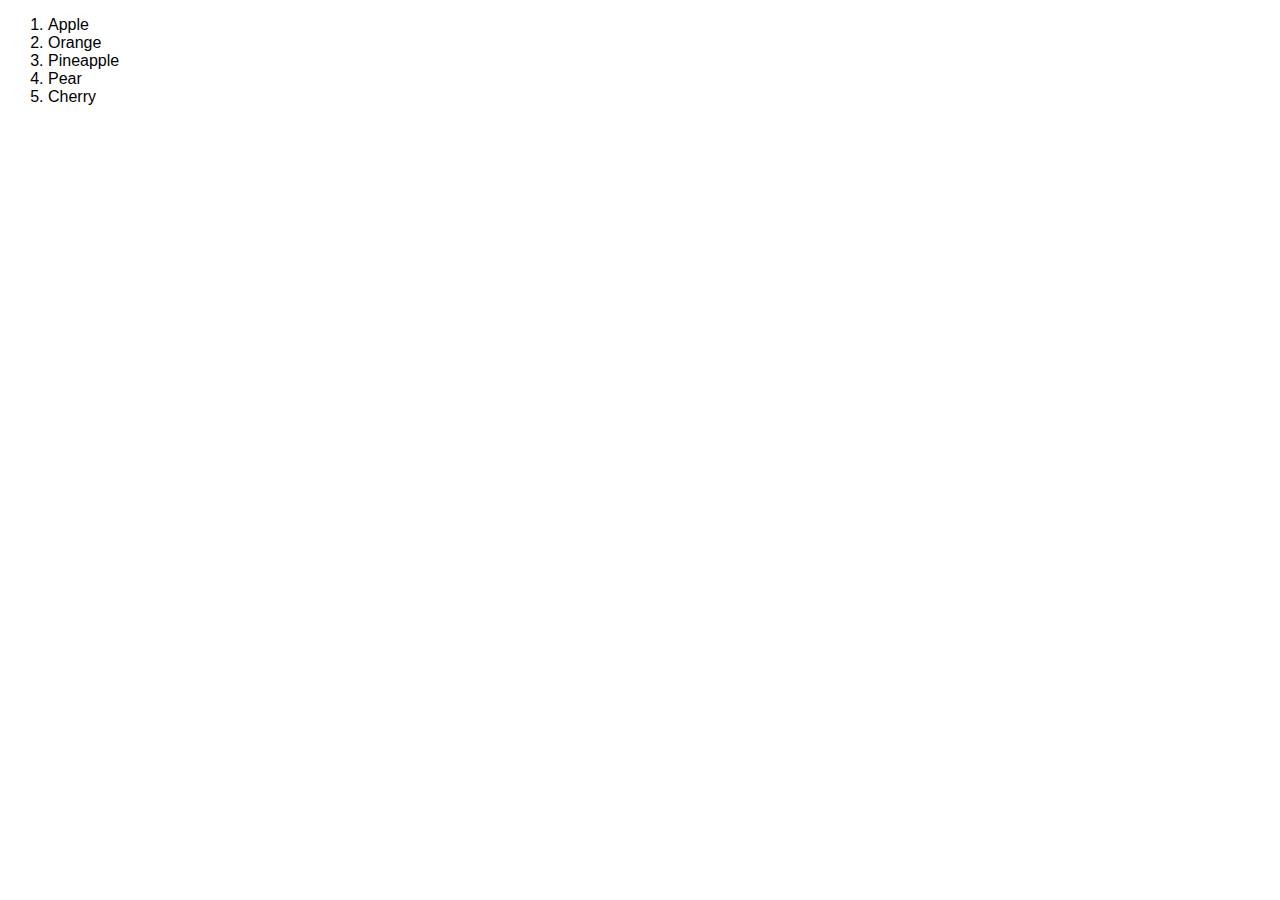
<file: 02-homework/index.html>
<!DOCTYPE html>
<html lang="en">
    <head>
        <meta charset="UTF-8">
        <meta name="viewport" content="width=device-width, initial-scale=1.0">
        <title>Fruit List</title>
        <link rel="stylesheet" href="styles.css">
    </head>
    <body>
        <ol class="fruit__list">
            <li><span>Apple</span></li>
            <li><span>Orange</span></li>
            <li><span>Pineapple</span></li>
            <li><span>Pear</span></li>
            <li><span>Cherry</span></li>
        </ol>
    </body>
</html>
</file>
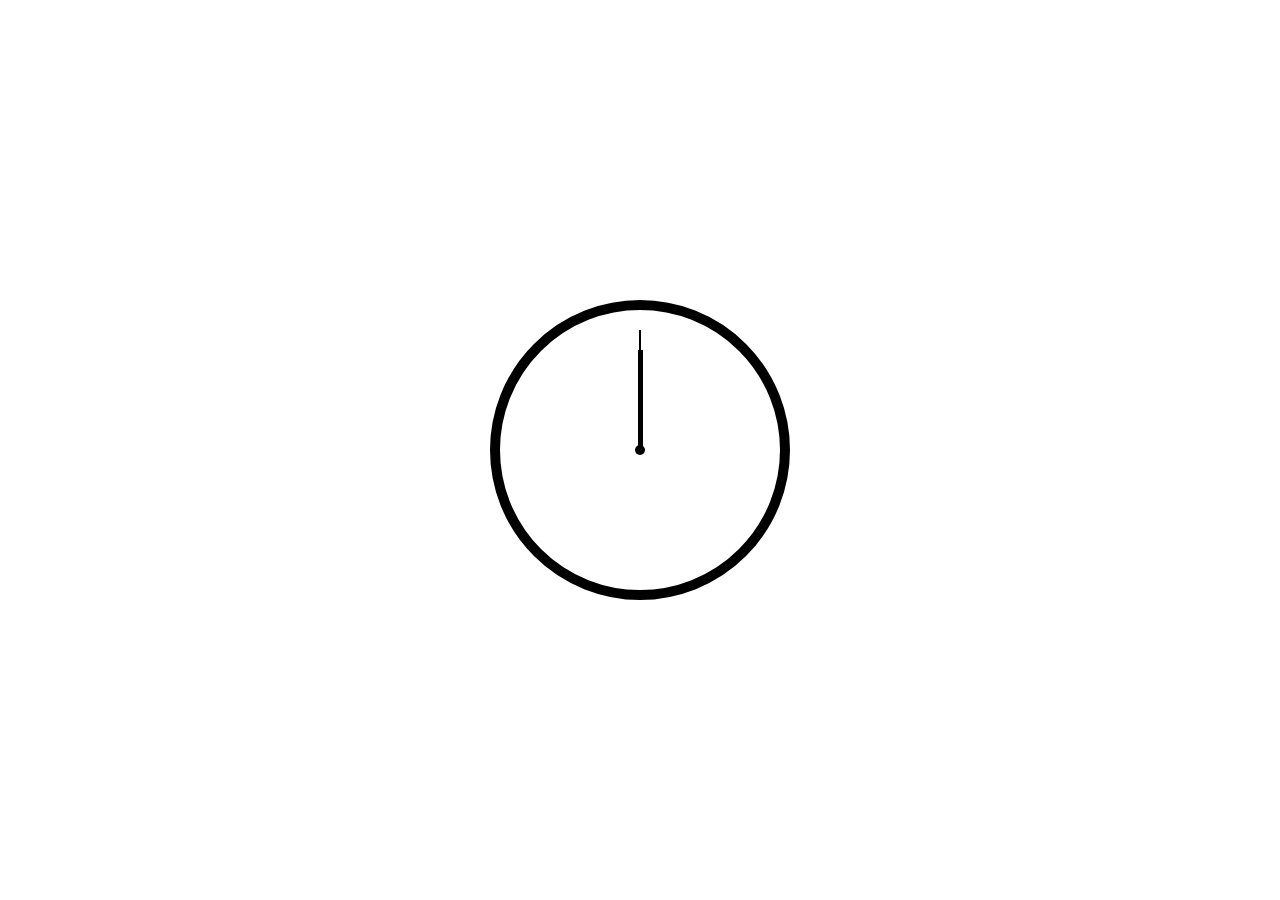
<file: 04-homework/index.html>
<!DOCTYPE html>
<html lang="en">
    <head>
        <meta charset="UTF-8">
        <meta name="viewport" content="width=device-width, initial-scale=1.0">
        <title>Clock Animation</title>
        <link rel="stylesheet" href="styles.css">
    </head>
    <body>
        <div class="clock">
            <div class="center"></div>
            <div class="hour"></div>
            <div class="minute"></div>
        </div>
    </body>
</html>
</file>
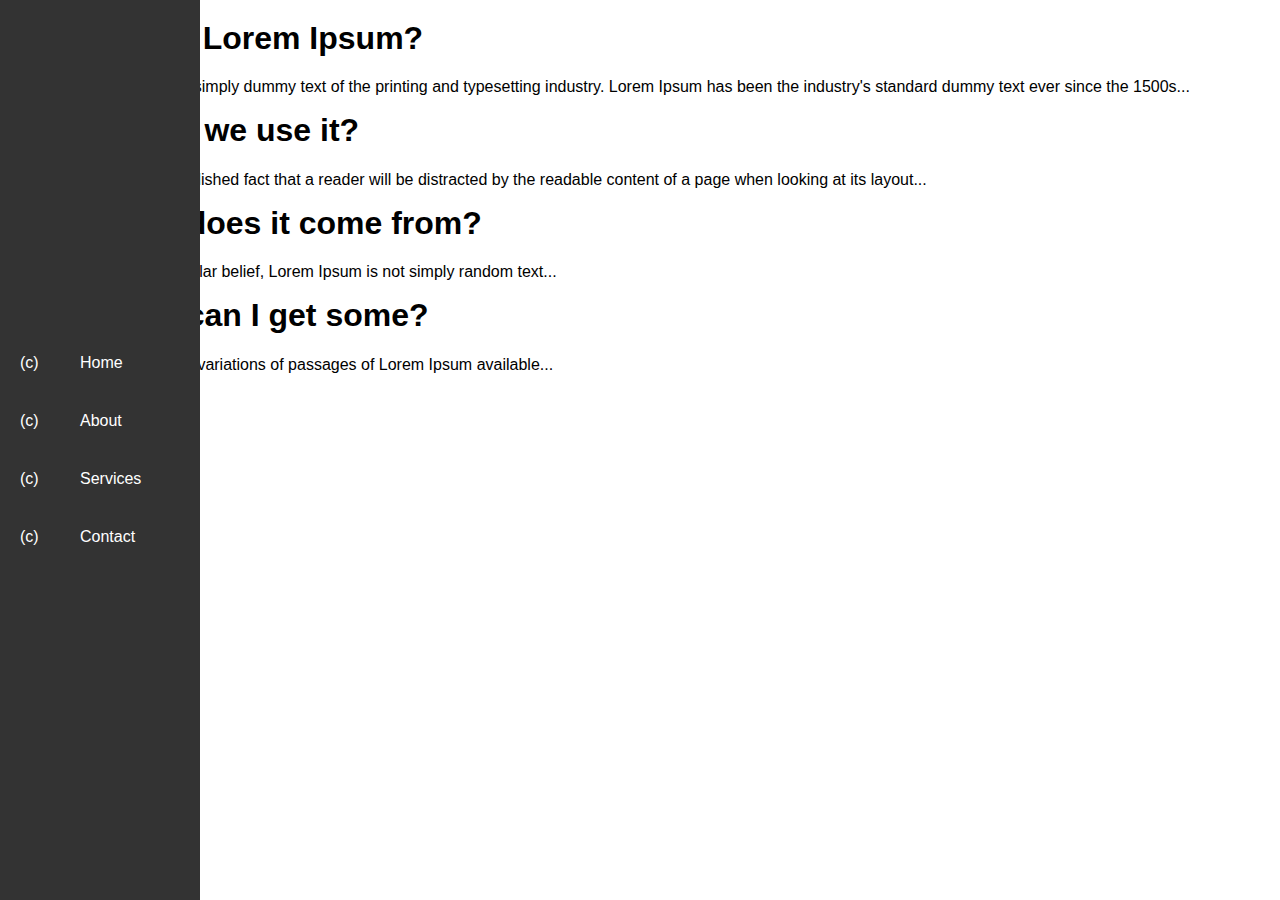
<file: 05-homework/index.html>
<!DOCTYPE html>
<html lang="en">
    <head>
        <meta charset="UTF-8">
        <meta name="viewport" content="width=device-width, initial-scale=1.0">
        <title>Side Menu</title>
        <link rel="stylesheet" href="styles.css">
    </head>
    <body>
        <div class="sidebar">
            <ul class="menu">
                <li class="menu-item"><span class="icon">(c)</span><span class="text">Home</span></li>
                <li class="menu-item"><span class="icon">(c)</span><span class="text">About</span></li>
                <li class="menu-item"><span class="icon">(c)</span><span class="text">Services</span></li>
                <li class="menu-item"><span class="icon">(c)</span><span class="text">Contact</span></li>
            </ul>
        </div>
        <div class="content">
            <h1>What is Lorem Ipsum?</h1>
            <p>Lorem Ipsum is simply dummy text of the printing and typesetting industry. Lorem Ipsum has been the industry's standard dummy text ever since the 1500s...</p>
            <h1>Why do we use it?</h1>
            <p>It is a long-established fact that a reader will be distracted by the readable content of a page when looking at its layout...</p>
            <h1>Where does it come from?</h1>
            <p>Contrary to popular belief, Lorem Ipsum is not simply random text...</p>
            <h1>Where can I get some?</h1>
            <p>There are many variations of passages of Lorem Ipsum available...</p>
        </div>
    </body>
</html>
</file>
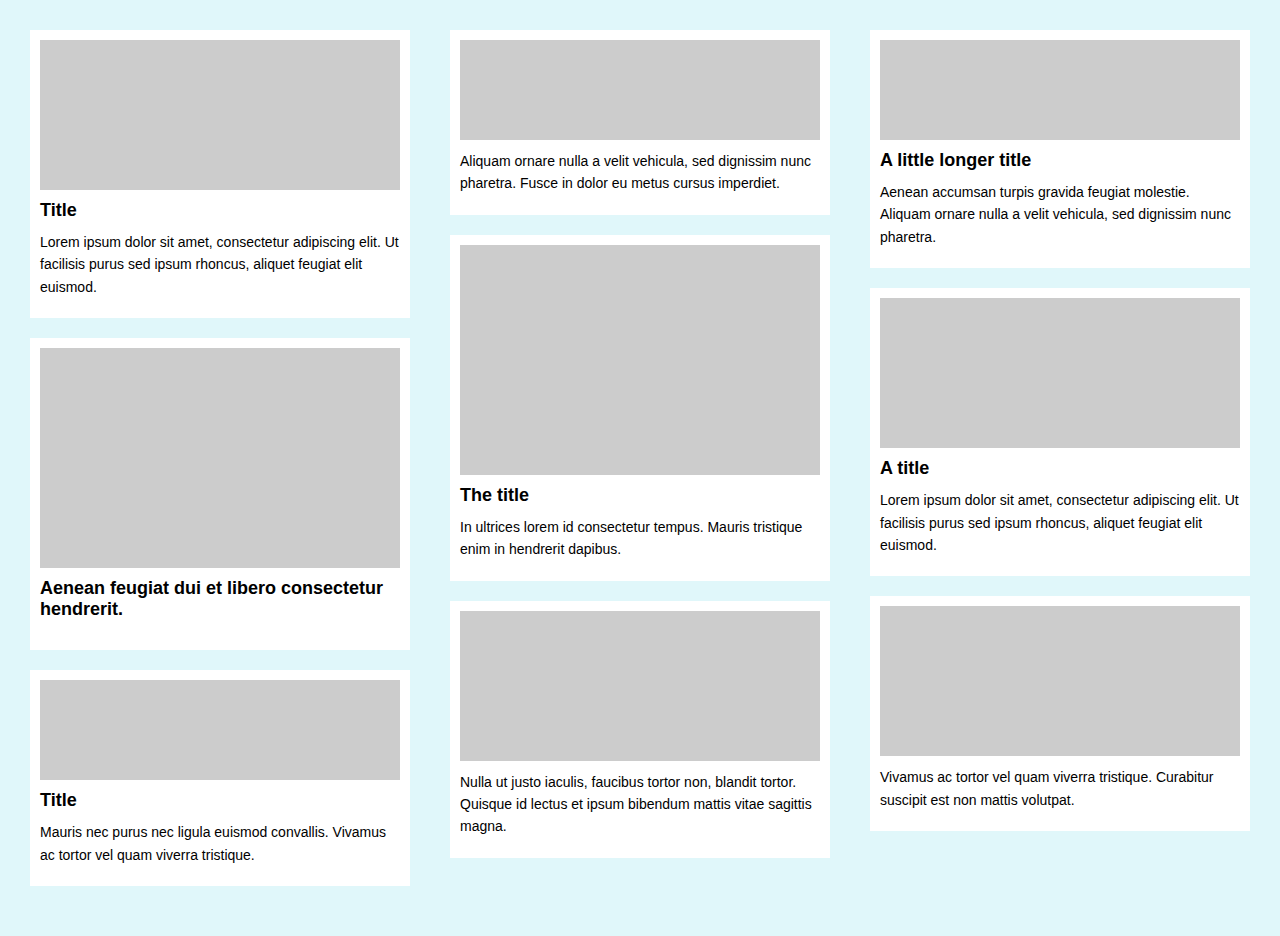
<file: 07-homework/index.html>
<!DOCTYPE html>
<html lang="en">
<head>
    <meta charset="UTF-8">
    <meta name="viewport" content="width=device-width, initial-scale=1.0">
    <title>News Columns</title>
    <link rel="stylesheet" href="styles.css">
</head>
<body>
<div class="container">
    <div class="column">
        <div class="news__item">
            <div class="image" style="height: 150px;"></div>
            <div class="text">
                <h2>Title</h2>
                <p>Lorem ipsum dolor sit amet, consectetur adipiscing elit. Ut facilisis purus sed ipsum rhoncus, aliquet feugiat elit euismod.</p>
            </div>
        </div>
        <div class="news__item">
            <div class="image" style="height: 220px;"></div>
            <div class="text">
                <h2>Aenean feugiat dui et libero consectetur hendrerit.</h2>
            </div>
        </div>
        <div class="news__item">
            <div class="image" style="height: 100px;"></div>
            <div class="text">
                <h2>Title</h2>
                <p>Mauris nec purus nec ligula euismod convallis. Vivamus ac tortor vel quam viverra tristique.</p>
            </div>
        </div>
    </div>
    <div class="column">
        <div class="news__item">
            <div class="image" style="height: 100px;"></div>
            <div class="text">
                <p>Aliquam ornare nulla a velit vehicula, sed dignissim nunc pharetra. Fusce in dolor eu metus cursus imperdiet.</p>
            </div>
        </div>
        <div class="news__item">
            <div class="image" style="height: 230px;"></div>
            <div class="text">
                <h2>The title</h2>
                <p>In ultrices lorem id consectetur tempus. Mauris tristique enim in hendrerit dapibus.</p>
            </div>
        </div>
        <div class="news__item">
            <div class="image" style="height: 150px;"></div>
            <div class="text">
                <p>Nulla ut justo iaculis, faucibus tortor non, blandit tortor. Quisque id lectus et ipsum bibendum mattis vitae sagittis magna.</p>
            </div>
        </div>
    </div>
    <div class="column">
        <div class="news__item">
            <div class="image" style="height: 100px;"></div>
            <div class="text">
                <h2>A little longer title</h2>
                <p>Aenean accumsan turpis gravida feugiat molestie. Aliquam ornare nulla a velit vehicula, sed dignissim nunc pharetra.</p>
            </div>
        </div>
        <div class="news__item">
            <div class="image" style="height: 150px;"></div>
            <div class="text">
                <h2>A title</h2>
                <p>Lorem ipsum dolor sit amet, consectetur adipiscing elit. Ut facilisis purus sed ipsum rhoncus, aliquet feugiat elit euismod.</p>
            </div>
        </div>
        <div class="news__item">
            <div class="image" style="height: 150px;"></div>
            <div class="text">
                <p>Vivamus ac tortor vel quam viverra tristique. Curabitur suscipit est non mattis volutpat.</p>
            </div>
        </div>
    </div>
</div>
</body>
</html>
</file>
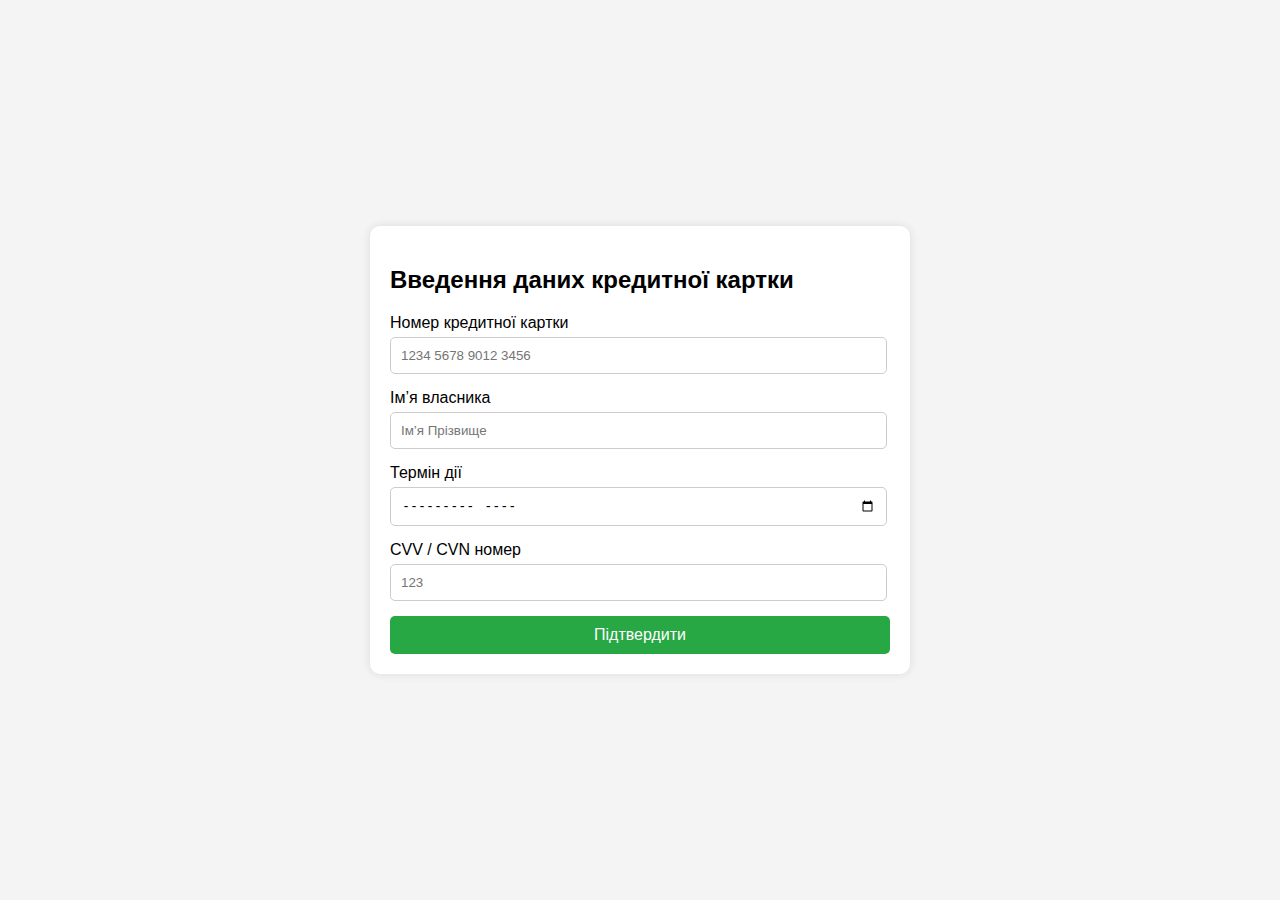
<file: 08-homework/index.html>
<!DOCTYPE html>
<html lang="uk">
<head>
    <meta charset="UTF-8">
    <meta name="viewport" content="width=device-width, initial-scale=1.0">
    <title>Форма для введення даних кредитної картки</title>
    <link rel="stylesheet" href="styles.css">
</head>
<body>
<div class="credit-card-form">
    <h2>Введення даних кредитної картки</h2>
    <form>
        <label for="card-number">Номер кредитної картки</label>
        <input type="text" id="card-number" name="card-number" placeholder="1234 5678 9012 3456" required>

        <label for="card-holder">Ім’я власника</label>
        <input type="text" id="card-holder" name="card-holder" placeholder="Ім’я Прізвище" required>

        <label for="expiry-date">Термін дії</label>
        <input type="month" id="expiry-date" name="expiry-date" required>

        <label for="cvv">CVV / CVN номер</label>
        <input type="number" id="cvv" name="cvv" placeholder="123" required>

        <button type="submit">Підтвердити</button>
    </form>
</div>
</body>
</html>
</file>
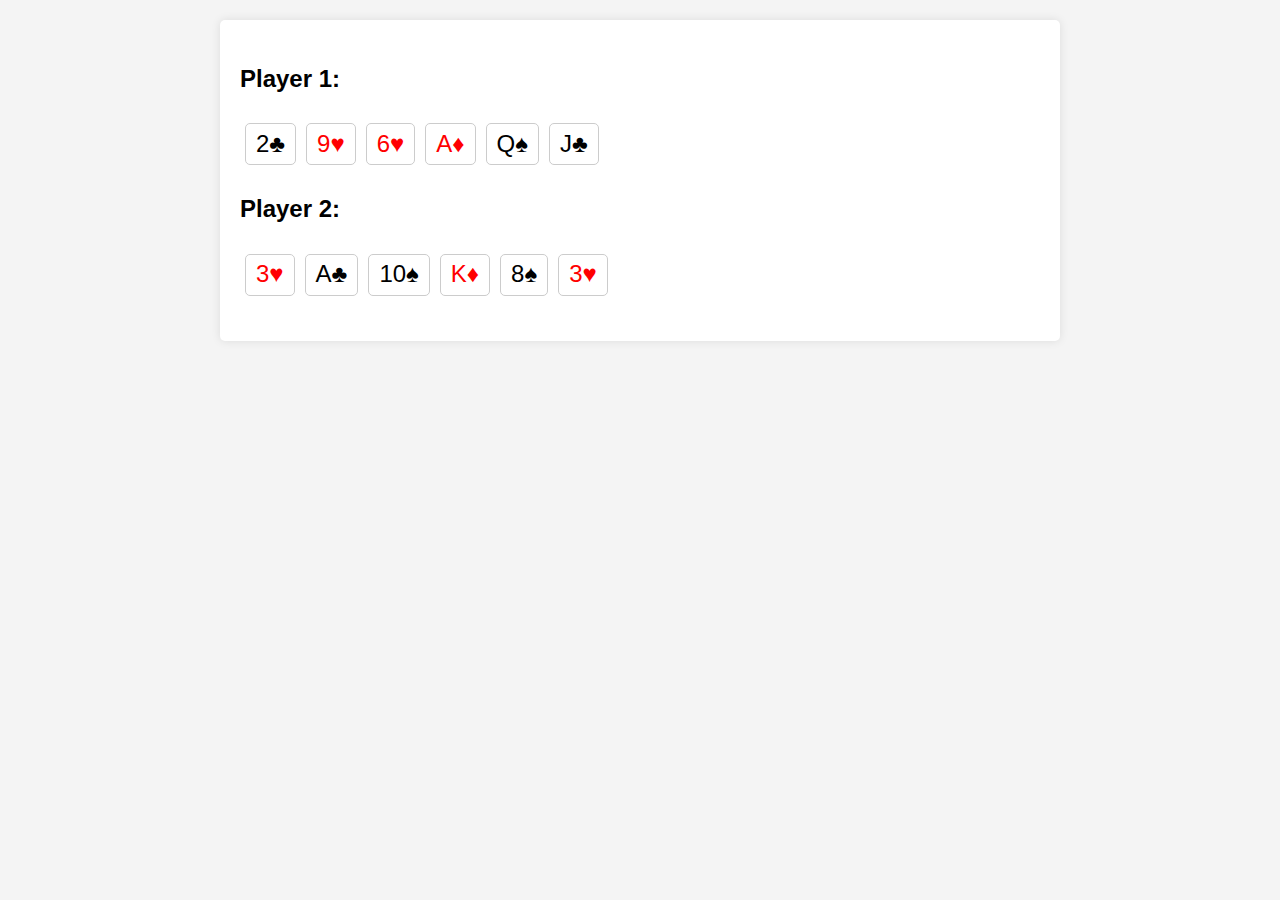
<file: 01-homework/cards/index.html>
<!DOCTYPE html>
<html lang="uk">
    <head>
        <meta charset="UTF-8">
        <meta name="viewport" content="width=device-width, initial-scale=1.0">
        <title>Card Game</title>
        <link rel="stylesheet" href="styles.css">
    </head>
    <body>
        <div class="container">
            <div class="player">
                <h2>Player 1:</h2>
                <div class="cards">
                    <div class="card clubs">2&#9827;</div>
                    <div class="card hearts">9&#9829;</div>
                    <div class="card hearts">6&#9829;</div>
                    <div class="card diamonds">A&#9830;</div>
                    <div class="card spades">Q&#9824;</div>
                    <div class="card clubs">J&#9827;</div>
                </div>
            </div>
            <div class="player">
                <h2>Player 2:</h2>
                <div class="cards">
                    <div class="card hearts">3&#9829;</div>
                    <div class="card clubs">A&#9827;</div>
                    <div class="card spades">10&#9824;</div>
                    <div class="card diamonds">K&#9830;</div>
                    <div class="card spades">8&#9824;</div>
                    <div class="card hearts">3&#9829;</div>
                </div>
            </div>
        </div>
    </body>
</html>
</file>
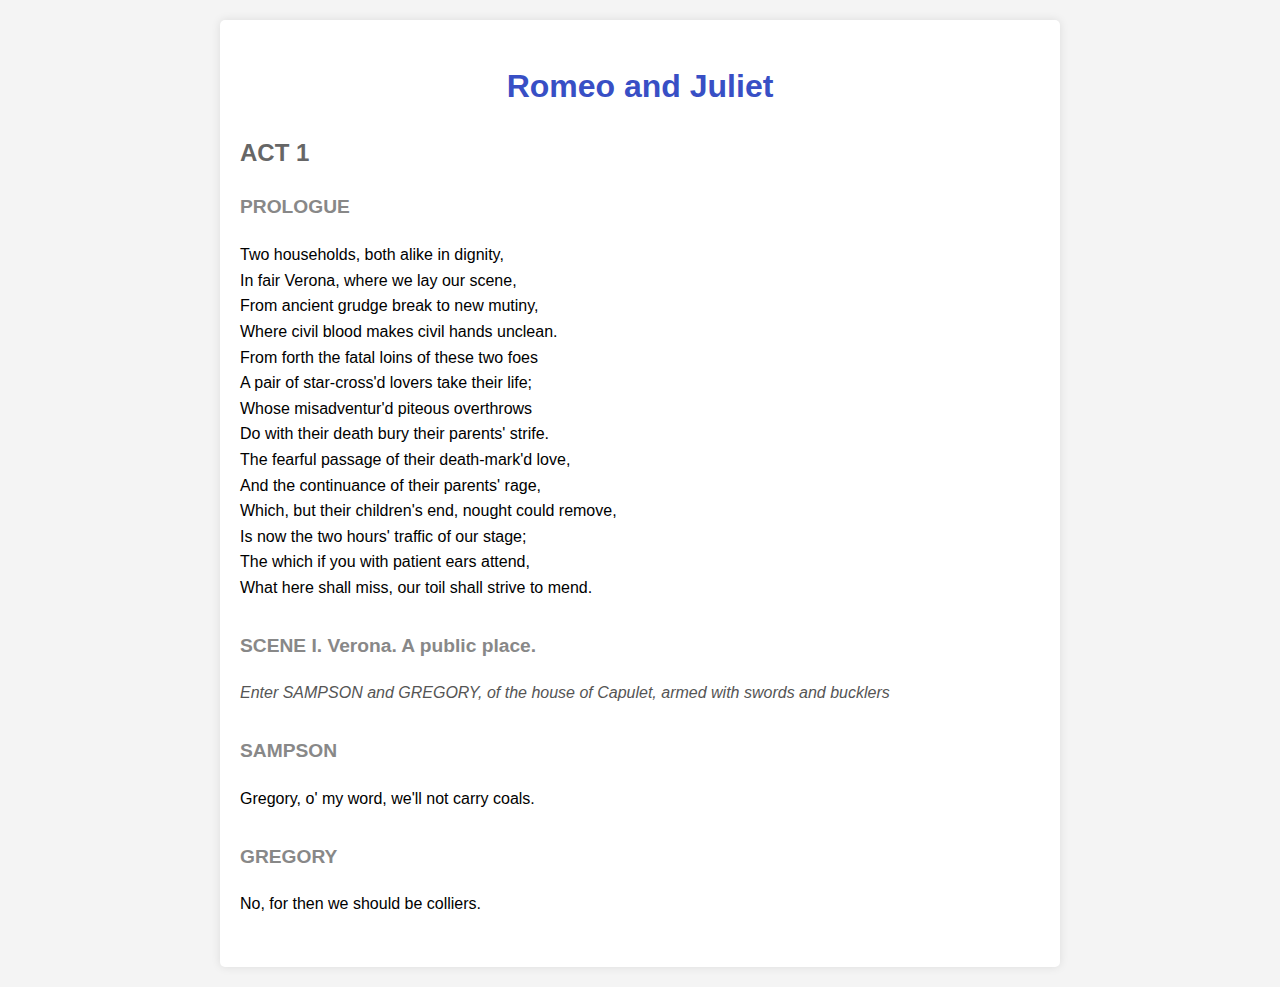
<file: 01-homework/romeo-and-juliet/index.html>
<!DOCTYPE html>
<html lang="uk">
    <head>
        <meta charset="UTF-8">
        <meta name="viewport" content="width=device-width, initial-scale=1.0">
        <title>Romeo and Juliet</title>
        <link rel="stylesheet" href="styles.css">
    </head>
    <body>
        <div class="container">
            <h1>Romeo and Juliet</h1>
            <h2>ACT 1</h2>
            <h3>PROLOGUE</h3>
            <p>Two households, both alike in dignity,<br>
                In fair Verona, where we lay our scene,<br>
                From ancient grudge break to new mutiny,<br>
                Where civil blood makes civil hands unclean.<br>
                From forth the fatal loins of these two foes<br>
                A pair of star-cross'd lovers take their life;<br>
                Whose misadventur'd piteous overthrows<br>
                Do with their death bury their parents' strife.<br>
                The fearful passage of their death-mark'd love,<br>
                And the continuance of their parents' rage,<br>
                Which, but their children's end, nought could remove,<br>
                Is now the two hours' traffic of our stage;<br>
                The which if you with patient ears attend,<br>
                What here shall miss, our toil shall strive to mend.</p>
            <h3>SCENE I. Verona. A public place.</h3>
            <p class="italic">Enter SAMPSON and GREGORY, of the house of Capulet, armed with swords and bucklers</p>
            <h3><strong>SAMPSON</strong><br></h3>
            <p>Gregory, o' my word, we'll not carry coals.</p>
            <h3><strong>GREGORY</strong><br></h3>
            <p>No, for then we should be colliers.</p>
        </div>
    </body>
</html>
</file>
<file: 02-homework/styles.css>
body {
  font-family: Arial, sans-serif;
}

.fruit-list {
  list-style: decimal inside;
  background-color: #ff8ebd;
  padding: 20px;
  max-width: 300px;
  margin: 0 auto;
}

.fruit-list li {
  margin: 10px 0;
  padding: 5px;
  background-color: #ff6b9c;
}

.fruit-list span {
  background-color: #ff1a94;
  padding: 5px;
}
</file>
<file: 04-homework/styles.css>
* {
  margin: 0;
  padding: 0;
  box-sizing: border-box;
}

body {
  height: 100%;
}

.clock {
  position: absolute;
  height: 300px;
  width: 300px;
  border: 10px solid #000;
  border-radius: 100%;
  top: 0;
  left: 0;
  right: 0;
  bottom: 0;
  margin: auto;
}

.clock .center {
  height: 10px;
  width: 10px;
  background-color: #000;
  border-radius: 100%;
  position: absolute;
  top: 0;
  left: 0;
  right: 0;
  bottom: 0;
  margin: auto;
}

.clock .hour {
  width: 5px;
  height: 100%;
  position: absolute;
  left: 0;
  right: 0;
  margin: 0 auto;
  animation: time 60s infinite linear;
}

.clock .hour::before {
  content: '';
  width: 5px;
  height: 100px;
  background-color: #000;
  position: absolute;
  top: 40px;
}

.clock .minute {
  width: 2px;
  height: 100%;
  position: absolute;
  left: 0;
  right: 0;
  margin: 0 auto;
  animation: time 30s infinite linear;
}

.clock .minute::before {
  content: '';
  width: 2px;
  height: 120px;
  background-color: #000;
  position: absolute;
  top: 20px;
}

@keyframes time {
  to {
    transform: rotate(360deg);
  }
}
</file>
<file: 05-homework/styles.css>
body, html {
  margin: 0;
  padding: 0;
  font-family: Arial, sans-serif;
  height: 100%;
  overflow-x: hidden;
}

.sidebar {
  position: fixed;
  top: 0;
  left: 0;
  height: 100%;
  width: 60px;
  background-color: #333;
  overflow-x: hidden;
  transition: width 1s;
  z-index: 1000;
}

.sidebar:hover {
  width: 200px;
}

.menu {
  list-style-type: none;
  padding: 0;
  margin: 0;
  height: 100%;
  display: flex;
  flex-direction: column;
  justify-content: center;
}

.menu-item {
  padding: 20px;
  color: white;
  transition: background-color 0.3s;
  display: flex;
  align-items: center;
  white-space: nowrap;
}

.menu-item:hover {
  background-color: #555;
  cursor: pointer;
}

.icon {
  width: 60px;
}

.text {
  display: inline-block;
  opacity: 0;
  transition: opacity 1s;
}

.sidebar:hover .text {
  opacity: 1;
}

.content {
  padding: 20px;
  margin-left: 60px;
}

h1 {
  margin-top: 0;
}
</file>
<file: 07-homework/styles.css>
* {
  box-sizing: border-box;
  margin: 0;
  padding: 0;
}

body {
  font-family: Arial, sans-serif;
  background-color: #e0f7fa;
  padding: 20px;
}

.container {
  display: flex;
  justify-content: space-between;
  gap: 20px;
}

.column {
  flex: 1;
  padding: 10px;
}

.news__item {
  background-color: #ffffff;
  margin-bottom: 20px;
  padding: 10px
}

.news__item .image {
  background-color: #ccc;
  width: 100%;
}

.news__item .text {
  padding: 10px 0;
}

.news__item h2 {
  font-size: 18px;
  margin-bottom: 10px;
}

.news__item p {
  font-size: 14px;
  line-height: 1.6;
}
</file>
<file: 08-homework/styles.css>
body {
  font-family: Arial, sans-serif;
  background-color: #f4f4f4;
  display: flex;
  justify-content: center;
  align-items: center;
  height: 100vh;
  margin: 0;
}

.credit-card-form {
  background: #fff;
  padding: 20px;
  border-radius: 10px;
  box-shadow: 0 0 10px rgba(0, 0, 0, 0.1);
  max-width: 500px;
  width: 100%;
}

.credit-card-form h2 {
  margin-bottom: 20px;
  font-size: 24px;
}

.credit-card-form label {
  display: block;
  margin-bottom: 5px;
}

.credit-card-form input[type="text"],
.credit-card-form input[type="month"],
.credit-card-form input[type="number"] {
  width: 95%;
  padding: 10px;
  margin-bottom: 15px;
  border: 1px solid #ccc;
  border-radius: 5px;
}

.credit-card-form button {
  width: 100%;
  padding: 10px;
  background-color: #28a745;
  color: #fff;
  border: none;
  border-radius: 5px;
  font-size: 16px;
  cursor: pointer;
}

.credit-card-form button:hover {
  background-color: #218838;
}
</file>
<file: 01-homework/cards/styles.css>
body {
  font-family: Arial, sans-serif;
  line-height: 1.6;
  background-color: #f4f4f4;
  margin: 0;
  padding: 20px;
}

.container {
  background: #fff;
  padding: 20px;
  border-radius: 5px;
  max-width: 800px;
  margin: 0 auto;
  box-shadow: 0 0 10px rgba(0, 0, 0, 0.1);
}

.player {
  margin: 20px 0;
}

.cards {
  display: flex;
}

.card {
  display: flex;
  flex-direction: row;
  align-items: center;
  justify-content: center;
  padding: 10px;
  margin: 5px;
  border: 1px solid #ccc;
  border-radius: 5px;
  height: 20px;
  font-size: 1.5em;
}

.hearts, .diamonds {
  color: red;
}

.clubs, .spades {
  color: black;
}
</file>
<file: 01-homework/romeo-and-juliet/styles.css>
body {
  font-family: Arial, sans-serif;
  line-height: 1.6;
  background-color: #f4f4f4;
  margin: 0;
  padding: 20px;
}
.container {
  background: #fff;
  padding: 20px;
  border-radius: 5px;
  max-width: 800px;
  margin: 0 auto;
  box-shadow: 0 0 10px rgba(0, 0, 0, 0.1);
}
h1 {
  text-align: center;
  font-size: 2em;
  color: #384fc5;
}
h2 {
  font-size: 1.5em;
  color: #666;
}
h3 {
  font-size: 1.2em;
  color: #888;
}
p, .dialogue {
  margin: 0 0 30px;
}
.dialogue {
  margin-left: 20px;
}
.italic {
  font-style: italic;
  color: #555;
}
</file>
